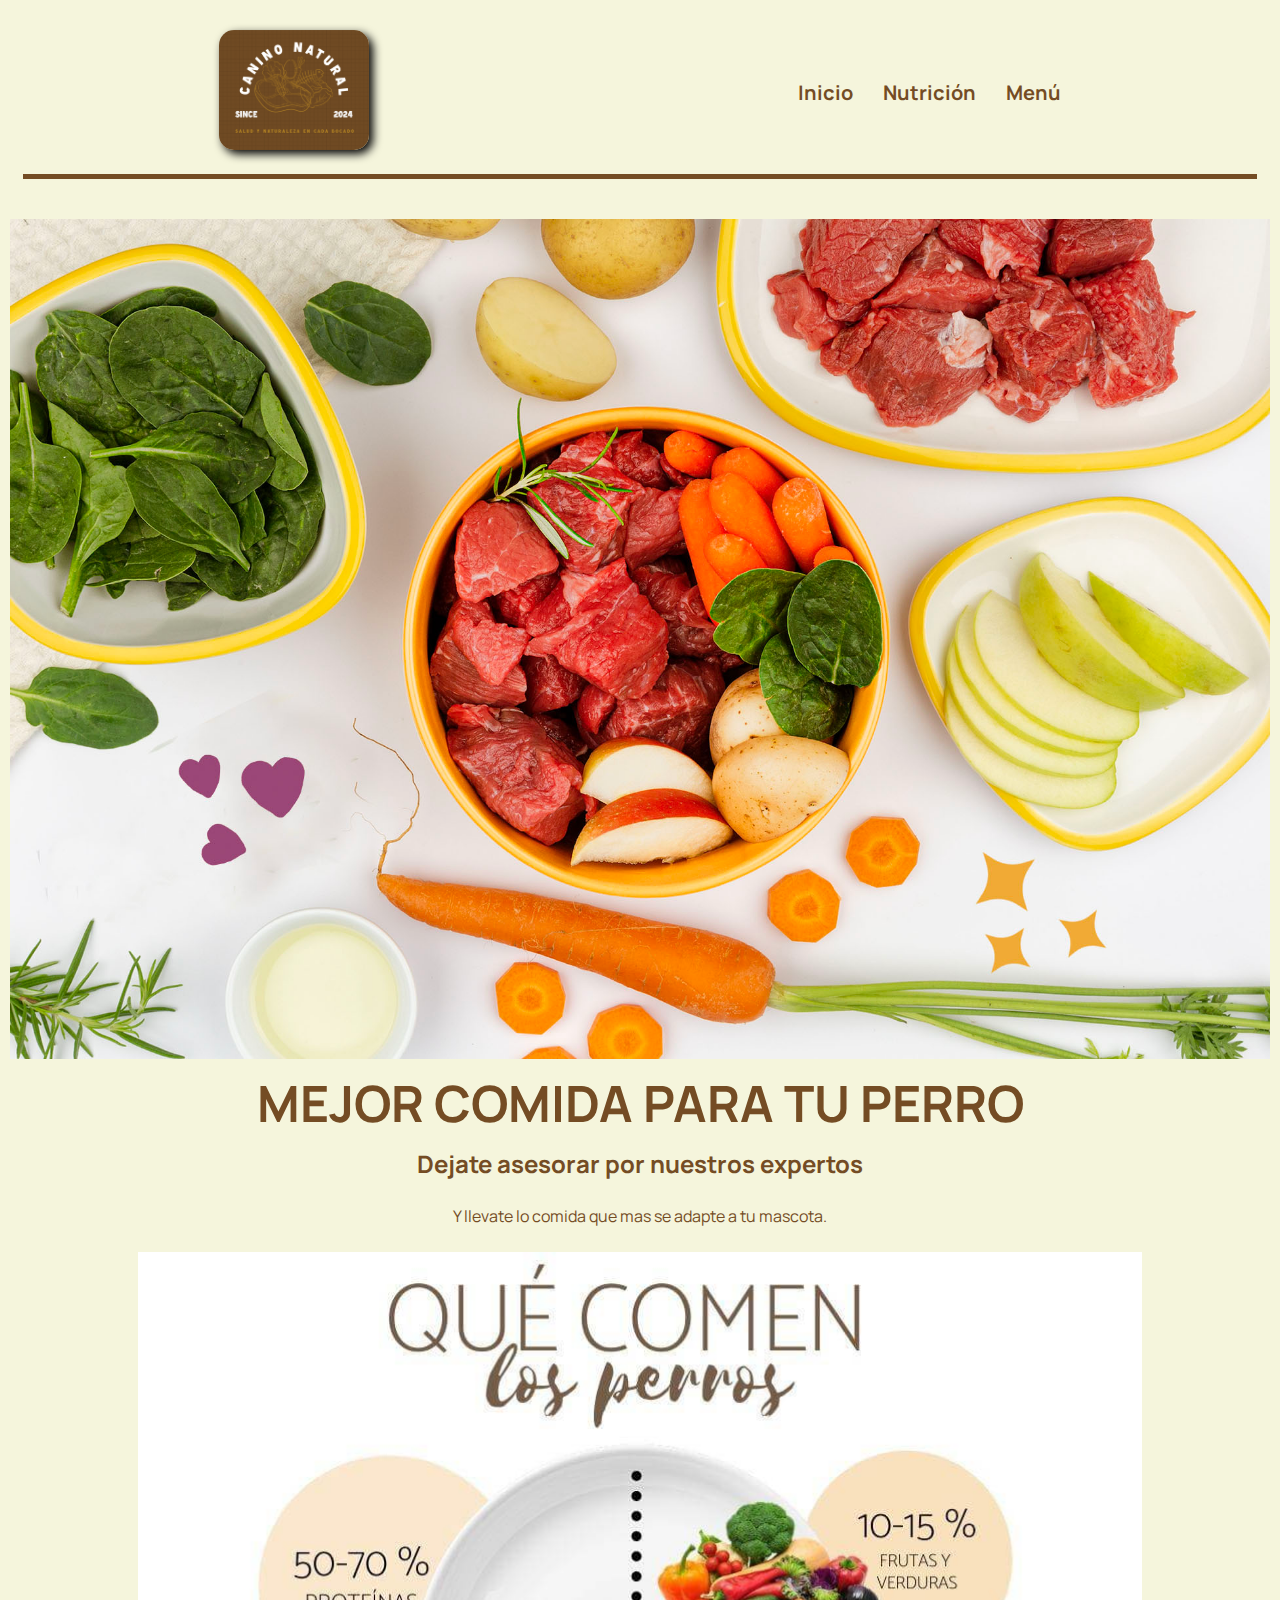
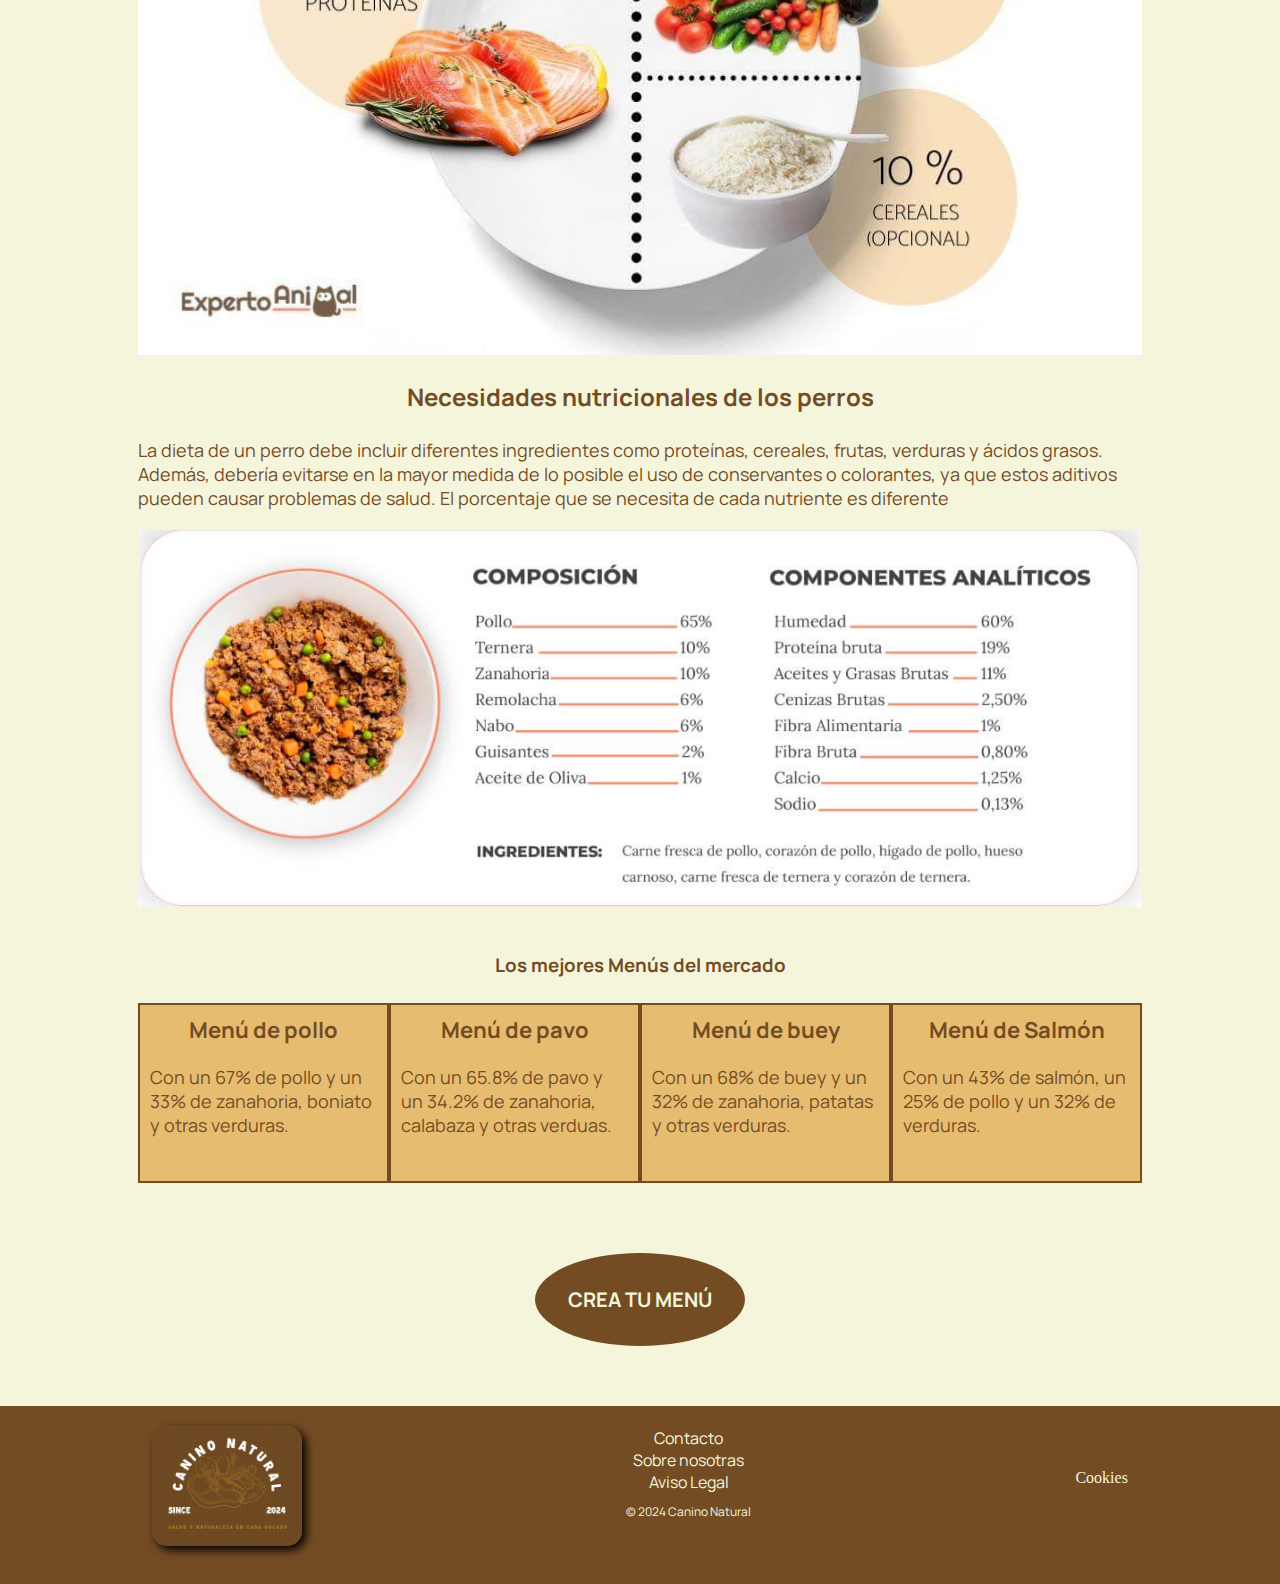
<file: docs/index.html>
<!DOCTYPE html>
<html lang="es">
  <head>
    <meta charset="UTF-8" />
    <meta name="viewport" content="width=device-width, initial-scale=1" />
    <title>Canino Natural</title>
    <link rel="preconnect" href="https://fonts.googleapis.com">
    <link rel="preconnect" href="https://fonts.gstatic.com" crossorigin>
    <link href="https://fonts.googleapis.com/css2?family=Manrope:wght@200..800&display=swap" rel="stylesheet">
    
    <link rel="stylesheet" href="./assets/main-be95360d.css">
  </head>
  <body class="backround">
    <header class="header">
    <figure class="log">
        <img class="log__img" src="./images/logo-2.png" alt="logo-header">
    </figure>
    <ul class="list">
        <li ><a class="list__link" href="index.html#section1">Inicio</a></li>
        <li><a class="list__link" href="index.html#section2">Nutrición</a></li>
        <li><a class="list__link" href="index.html#section3">Menú</a></li>
    </ul>
<hr class="header__line">     
</header> 
    <section id="section1">
  <div class="divsection">
    <img src="./images/comida_carne.jpg" alt="Nuestras mascotas" class="divsection__img">
    <h1 class="divsection__title"> MEJOR COMIDA PARA TU PERRO</h1>
    <h2 class="divsection__title2">Dejate asesorar por nuestros expertos</h2>
    <p class="divsection__parrafo">Y llevate lo comida que mas se adapte a tu mascota.</p>
  </div>
</section>
    <section class="section2">
    <div id="section2" class="divsection divsection2" >
        <article class="divsection__art"></article>
            <img class="divsection__art--img1" src="./images/quecomen.jpg" alt="¿Qué comen nuestros perros">
            <h3 class="divsection__art--h3">Necesidades nutricionales de los perros</h3>
            <p class="divsection__art--p"> La dieta de un perro debe incluir diferentes ingredientes como proteínas, cereales, frutas, verduras y ácidos grasos. Además, debería evitarse en la mayor medida de lo posible el uso de conservantes o colorantes, ya que estos aditivos pueden causar problemas de salud. El porcentaje que se necesita de cada nutriente es diferente</p>
            </article>   
        </article>
        <article class="divsection__art2"></article>
            <img class="divsection__art--img2" src="./images/composicion.jpg" alt="Composición">
            <p></p>
        </article>

        <div id="section3">
            <h3 class="titlemenu">Los mejores Menús del mercado</h3>
            <ul class="ulmenu">
                <li class="ulmenu__li">
                    <h4 class="ulmenu__li--h4">Menú de pollo</h4>
                    <p class="ulmenu__li--p">Con un 67% de pollo y un 33% de zanahoria, boniato y otras verduras.</p>
                </li>
                <li class="ulmenu__li">
                    <h4 class="ulmenu__li--h4">Menú de pavo</h4>
                    <p class="ulmenu__li--p">Con un 65.8% de pavo y un 34.2% de zanahoria, calabaza y otras verduas.</p>
                </li>
                <li class="ulmenu__li">
                    <h4 class="ulmenu__li--h4">Menú de buey</h4>
                    <p class="ulmenu__li--p">Con un 68% de buey y un 32% de zanahoria, patatas y otras verduras.</p>
                </li>
                <li class="ulmenu__li">
                    <h4 class="ulmenu__li--h4">Menú de Salmón</h4>
                    <p class="ulmenu__li--p">Con un 43% de salmón, un 25% de pollo y un 32% de  verduras.</p>
                </li>
            </ul>
        </div>
        <div class="button">
            <a  href="./form.html" class="button__element" >CREA TU MENÚ</a>
        </div>

    </div>

</section>
    <footer class="footer">
     <figure class="logo">
        <img class="logo__can" src="./images/logo-2.png" alt="Can">

     </figure>
        
    
     <div class="container">
        <p class="container__copy">&copy; 2024 Canino Natural <i class="fas fa-paw"></i></p>
        <ul class="container__copy--ul">
            <li class="links">
                <a class="links__li" href=""  >Contacto</a></li>
            <li class="links">
                <a class="links__li" href="https://sandrarolgom.github.io/project-promo-z-module-team1/">Sobre nosotras</a></li>
            <li class="links">
                <a class="links__li" href="https://www.aepd.es/politica-de-privacidad-y-aviso-legal">Aviso Legal</a></li>
            
        </ul>
     </div>
     <div>
        <p class="links"> 
            <a class="links__li" href="https://socialgob.org/mas-informacion-sobre-las-cookies/">Cookies</a></p>
     </div>

 
    
</footer>










    </body>
</html>
</file>
<file: docs/assets/main-be95360d.css>
*{box-sizing:border-box;margin:0;padding:0}.backround{background-color:beige}.header{display:flex;flex-direction:column;align-items:center;flex-wrap:wrap;padding:30px 10px;gap:10px;background-color:beige}@media (min-width: 768px){.header{flex-direction:row;justify-content:space-around}}.header__line{border:none;border-bottom:solid rgb(116,76,36) 5px;width:98%;margin:10px auto}.log__img{border-radius:15px;box-shadow:4px 4px 10px;width:150px}.list{display:flex;gap:30px;align-items:center;list-style:none;font-family:Manrope}.list__link{text-decoration:none;color:#744c24;font-size:20px;font-weight:700}.divsection{display:flex;flex-direction:column;width:100%}.divsection__img{width:100%}.divsection__title{font-family:Manrope;color:#744c24;font-size:50px;font-weight:700;text-align:center}@media (max-width: 768px){.divsection__title{font-size:25px}}.divsection__title2{font-family:Manrope;color:#744c24;text-align:center}.divsection__parrafo{padding:15px;font-family:Manrope;color:#744c24}.divsection{padding-left:10px;padding-right:10px;display:flex;flex-direction:column;flex-wrap:wrap;align-items:center;font-family:Manrope;gap:10px}.divsection__art{display:flex;flex-direction:column;flex-wrap:wrap}.divsection__art--img1,.divsection__art--img2{width:100%}.divsection__art--h3{color:#744c24;margin-top:15px;margin-bottom:15px}@media (min-width: 768px){.divsection__art--h3{font-size:24px}}.divsection__art--p{color:#744c24}@media (min-width: 768px){.divsection__art--p{font-size:18px}}.ulmenu{display:flex;flex-direction:column;list-style:none;font-family:Manrope;align-items:center;color:#744c24}@media (min-width: 768px){.ulmenu{flex-direction:row}}.ulmenu__li{color:#744c24;background-color:#e6bc70;border-color:#744c24;border:2px solid;width:100%}@media (min-width: 768px){.ulmenu__li{width:25%;height:180px}}.ulmenu__li--h4{text-align:center;font-size:18px;margin-bottom:10px;margin-top:10px}@media (min-width: 768px){.ulmenu__li--h4{font-size:22px}}.ulmenu__li--p{margin-bottom:10px;margin-top:10px;padding:10px}@media (min-width: 768px){.ulmenu__li--p{font-size:18px;padding:10px}}.titlemenu{color:#744c24;padding-top:10px;padding-bottom:10px;text-align:center;margin-bottom:15px;margin-top:15px}.button{padding:30px;border:rgb(116,76,36) 3px solid;background-color:#744c24;margin-top:60px;margin-bottom:60px;border-radius:50%;display:flex;font-family:Manrope}.button__element{text-decoration:none;font-size:18px;color:beige;font-weight:700}@media (min-width: 768px){.button__element{font-size:20px}}@media (min-width: 768px){.divsection2{display:flex;width:80%;justify-content:center;align-items:center;margin:auto}}.footer{display:flex;flex-direction:column;justify-content:space-between;align-items:center;text-align:center;background-color:#744c24;padding-bottom:34px;gap:10px}@media (min-width: 768px){.footer{flex-direction:row;justify-content:space-around;align-items:center}}.logo{width:150px;padding-top:20px}.logo__can{width:150px;border-radius:15px;box-shadow:4px 4px 10px}.container{display:flex;flex-direction:column;color:#744c24;font-size:12px;font-family:Manrope;padding-left:10px;padding-right:10px;padding-bottom:10px;flex-direction:column-reverse}.container__copy{color:beige;margin-top:10px}@media (min-width: 768px){.container--ul{flex-direction:row}}.links{list-style:none}.links__li{text-decoration:none;font-size:16px;color:beige}.dropdown{display:flex;flex-direction:column;gap:10px;font-family:Manrope;background-color:beige}@media (min-width: 768px){.dropdown{flex-direction:row;align-items:center;justify-content:space-evenly;padding-top:20px;padding-bottom:20px}}.preview{color:beige;font-family:Manrope;display:flex;flex-direction:column;padding-top:10px;gap:20px;padding-left:40px;padding-right:40px}@media (min-width: 768px){.preview{order:2}}.card{background-color:#744c24;padding:10px;border-radius:20px;display:flex;flex-direction:column;width:300px;margin:auto}@media (min-width: 768px){.card{font-size:18px}}.card__pet{list-style:none;display:flex;flex-direction:column;align-items:center}.card__pet--photo{width:200px;border:1px solid rgb(116,76,36);border-radius:20px}.card__details{list-style:none;display:flex;flex-direction:row;justify-content:center;gap:30px}.card__email{text-align:center}.fillout{width:300px;margin:auto}@media (min-width: 768px){.fillout{width:500px}}.drop{color:#744c24;border-top:1px solid rgb(116,76,36);border-bottom:1px solid;margin:10px;cursor:pointer}@media (min-width: 768px){.drop{font-size:30px}}.form{padding:10px;display:flex;flex-direction:column;gap:10px;color:#744c24}@media (min-width: 768px){.form{font-size:20px}}.form__btnImage{color:beige;background-color:#744c24;text-align:center;margin:auto;padding:5px;border-radius:10px}.form__buttons{display:flex;flex-direction:column;gap:20px}@media (min-width: 768px){.form__buttons{flex-direction:row;gap:30px;padding-top:25px}}.form__buttons--btnCreate{padding:5px;color:beige;background-color:#744c24;border:none;border-radius:10px;margin:auto}@media (min-width: 768px){.form__buttons--btnCreate{font-size:20px}}.form__buttons--reset{background-color:beige;font-family:Manrope;color:#744c24;padding:5px;border-radius:10px;border:rgb(116,76,36) solid 1px;margin:auto}@media (min-width: 768px){.form__buttons--reset{font-size:18px}}.hidden{display:none}.create-card{text-decoration:none;color:beige}.btn-card{background-color:#744c24;font-family:Manrope;color:beige;padding:5px;border-radius:10px;border:none;margin:auto}@media (min-width: 768px){.btn-card{font-size:18px}}.finalView{height:100vh;background-color:beige;color:beige;font-family:Manrope;display:flex;flex-direction:column;justify-content:center;align-items:center;padding-top:10px;gap:20px;padding-left:100px;padding-right:100px}@media (min-width: 768px){.finalView{order:2;padding-left:200px;padding-right:200px}}.finalCard{background-color:#744c24;padding:10px;border-radius:20px;display:flex;flex-direction:column;width:300px}@media (min-width: 768px){.finalCard{width:400px}}.finalCard__pet{list-style:none;display:flex;flex-direction:column;align-items:center}@media (min-width: 768px){.finalCard__pet{font-size:24px}}.finalCard__pet--photo{width:200px;border:1px solid rgb(116,76,36);border-radius:20px}@media (min-width: 768px){.finalCard__pet--photo{width:250px}}.finalCard__details{list-style:none;display:flex;flex-direction:row;justify-content:center;gap:30px}@media (min-width: 768px){.finalCard__details{font-size:20px}}.finalCard__email{text-align:center}@media (min-width: 768px){.finalCard__email{font-size:20px}}.linktw{text-decoration:none;color:#744c24;padding:5px;background-color:beige;border-radius:10px;border-color:1px solid rgb(116,76,36)}.resultMenu{color:#744c24}
</file>
